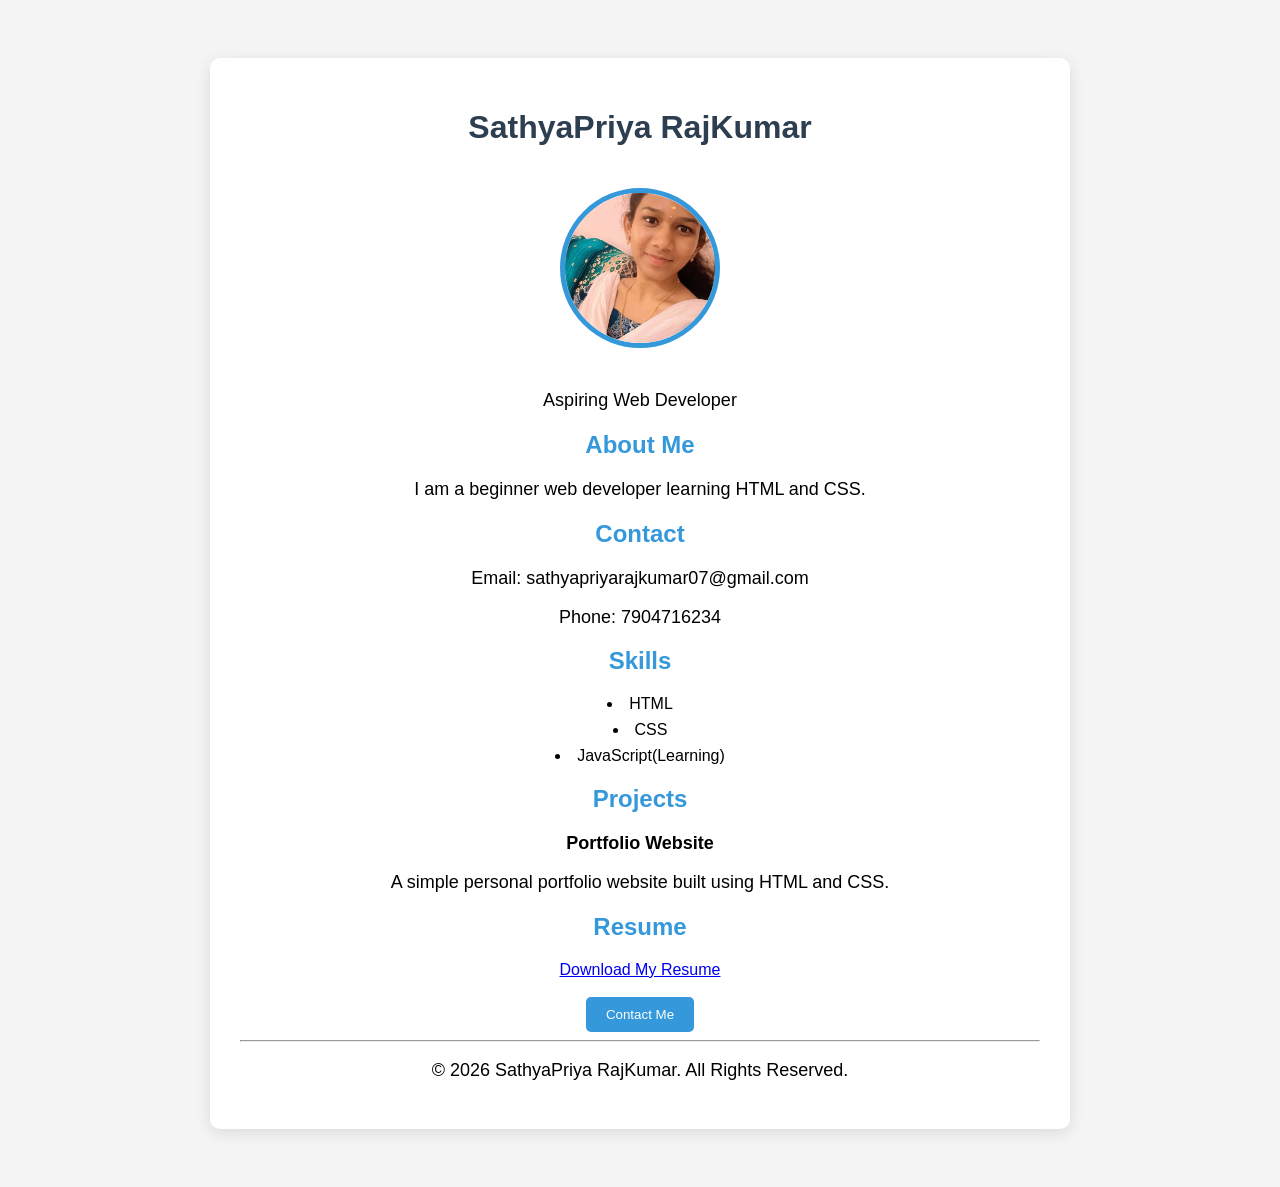
<file: Task-1/index.html>
<!DOCTYPE html>
<html>
<head>
    <title>SathyaPriya RajKumar Portfolio</title>
    <link rel="stylesheet" href="style.css">
</head>

<body>

    <div class="container">

    <h1>SathyaPriya RajKumar</h1>

    <img src="profile.jpeg"alt="My photo">

    <p>Aspiring Web Developer</p>

    <h2>About Me</h2>

    <p>
        I am a beginner web developer learning HTML and CSS.
    </p>

    <h2>Contact</h2>

    <p>Email: sathyapriyarajkumar07@gmail.com</p>

    <p>Phone: 7904716234</p>

    <h2>Skills</h2>

    <ul>

       <li>HTML</li>

       <li>CSS</li>

       <li>JavaScript(Learning)</li>

    </ul>

    <h2>Projects</h2>

    <p><b>Portfolio Website</b></p>

    <p>A simple personal portfolio website built using HTML and CSS.</p>

    <h2>Resume</h2>
    <a href="resume.pdf"download>Download My Resume</a>

    <br><br>

    <button>Contact Me</button>

    <hr>

    <footer>
       <p>© 2026 SathyaPriya RajKumar. All Rights Reserved.</p>
    </footer>

    </div>


</body>
</html>
</file>
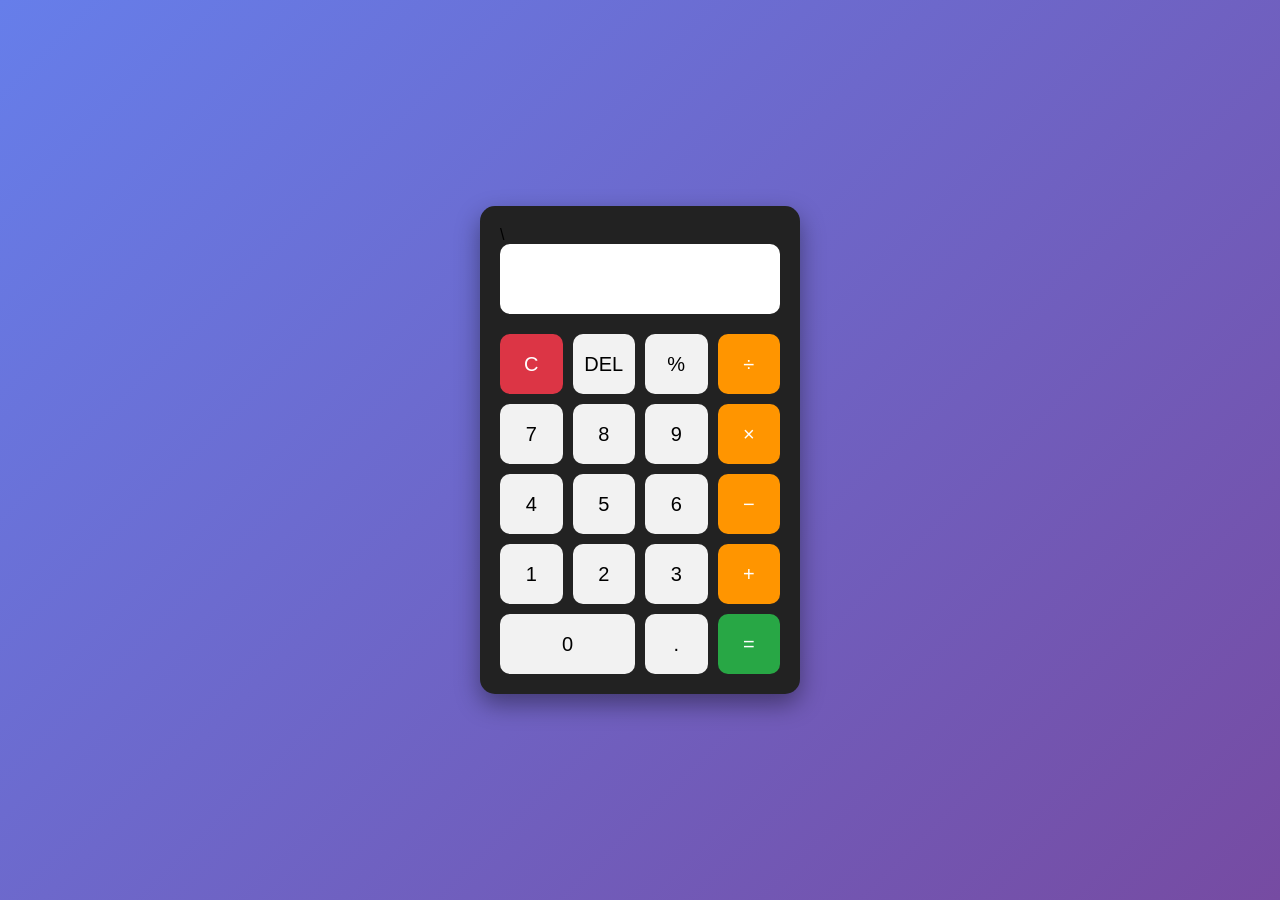
<file: Task-3/index.html>
<!DOCTYPE html>
<html lang="en">
<head>
    <meta charset="UTF-8">
    <meta name="viewport" content="width=device-width, initial-scale=1.0">

    <title>Simple Calculator</title>
    <link rel="stylesheet" href="style.css">
</head>

<body>
    <div class="calculator">\

        <input type="text" id="display" disabled>

        <div class="buttons">

            <button onclick="clearDisplay()" class="clear">C</button>
            <button onclick="deleteLast()">DEL</button>
            <button onclick="appendValue('%')">%</button>
            <button onclick="appendValue('/')" class="operator">÷</button>

            <button onclick="appendValue('7')">7</button>
            <button onclick="appendValue('8')">8</button>
            <button onclick="appendValue('9')">9</button>
            <button onclick="appendValue('*')" class="operator">×</button>

            <button onclick="appendValue('4')">4</button>
            <button onclick="appendValue('5')">5</button>
            <button onclick="appendValue('6')">6</button>
            <button onclick="appendValue('-')" class="operator">−</button>

            <button onclick="appendValue('1')">1</button>
            <button onclick="appendValue('2')">2</button>
            <button onclick="appendValue('3')">3</button>
            <button onclick="appendValue('+')" class="operator">+</button>

            <button onclick="appendValue('0')" class="zero">0</button>
            <button onclick="appendValue('.')">.</button>
            <button onclick="calculate()" class="equal">=</button>

        </div>

    </div>

    <script src="script.js"></script>

</body>
</html>
</file>
<file: Task-1/style.css>
body {
    font-family: Arial, sans-serif;
    background-color: #f4f4f4;
    text-align: center;
    padding: 50px;
}

.container {
    background: white;
    max-width: 800px;
    margin: auto;
    padding: 30px;
    border-radius: 10px;
    box-shadow: 0 4px 15px rgba(0,0,0,0.1);
    transition:0.3s;
}

h1 {
    color: #2c3e50;
}

h2 {
    color: #3498db;
}

p {
    font-size: 18px;
}

ul{
    list-style-position:inside;
    padding:0;
}

li{
    margin:8px 0;
} 

img{
    width:150px;
    height:150px;
    border-radius:50%;
    object-fit:cover;
    margin:20px 0;
    border:5px solid #3498db;
}

.container:hover{
    transform:scale(1.02);
    transition:0.3s;
}

.container:hover{
    transform:scale(1.02);
    transition:0.3s;
}

button{
    background:#3498db;
    color:white;
    border:none;
    padding:10px 20px;
    border-radius:5px;
    cursor:pointer;
}

button:hover{
    background:#2980b9;
}
</file>
<file: Task-3/style.css>
* {
    margin: 0;
    padding: 0;
    box-sizing: border-box;
}

body {
    min-height: 100vh;

    display: flex;
    justify-content: center;
    align-items: center;

    background: linear-gradient(135deg, #667eea, #764ba2);

    font-family: Arial, sans-serif;
}

.calculator {
    width: 320px;

    padding: 20px;

    background-color: #222;

    border-radius: 15px;

    box-shadow: 0 10px 25px rgba(0, 0, 0, 0.4);
}

#display {
    width: 100%;

    height: 70px;

    margin-bottom: 20px;

    padding: 10px;

    font-size: 30px;

    text-align: right;

    border: none;

    border-radius: 10px;

    background-color: white;
}

.buttons {
    display: grid;

    grid-template-columns: repeat(4, 1fr);

    gap: 10px;
}

button {
    height: 60px;

    font-size: 20px;

    border: none;

    border-radius: 10px;

    cursor: pointer;

    background-color: #f2f2f2;
}

button:hover {
    background-color: #d6d6d6;
}

.operator {
    background-color: #ff9500;

    color: white;
}

.equal {
    background-color: #28a745;

    color: white;
}

.clear {
    background-color: #dc3545;

    color: white;
}

.zero {
    grid-column: span 2;
}
</file>
